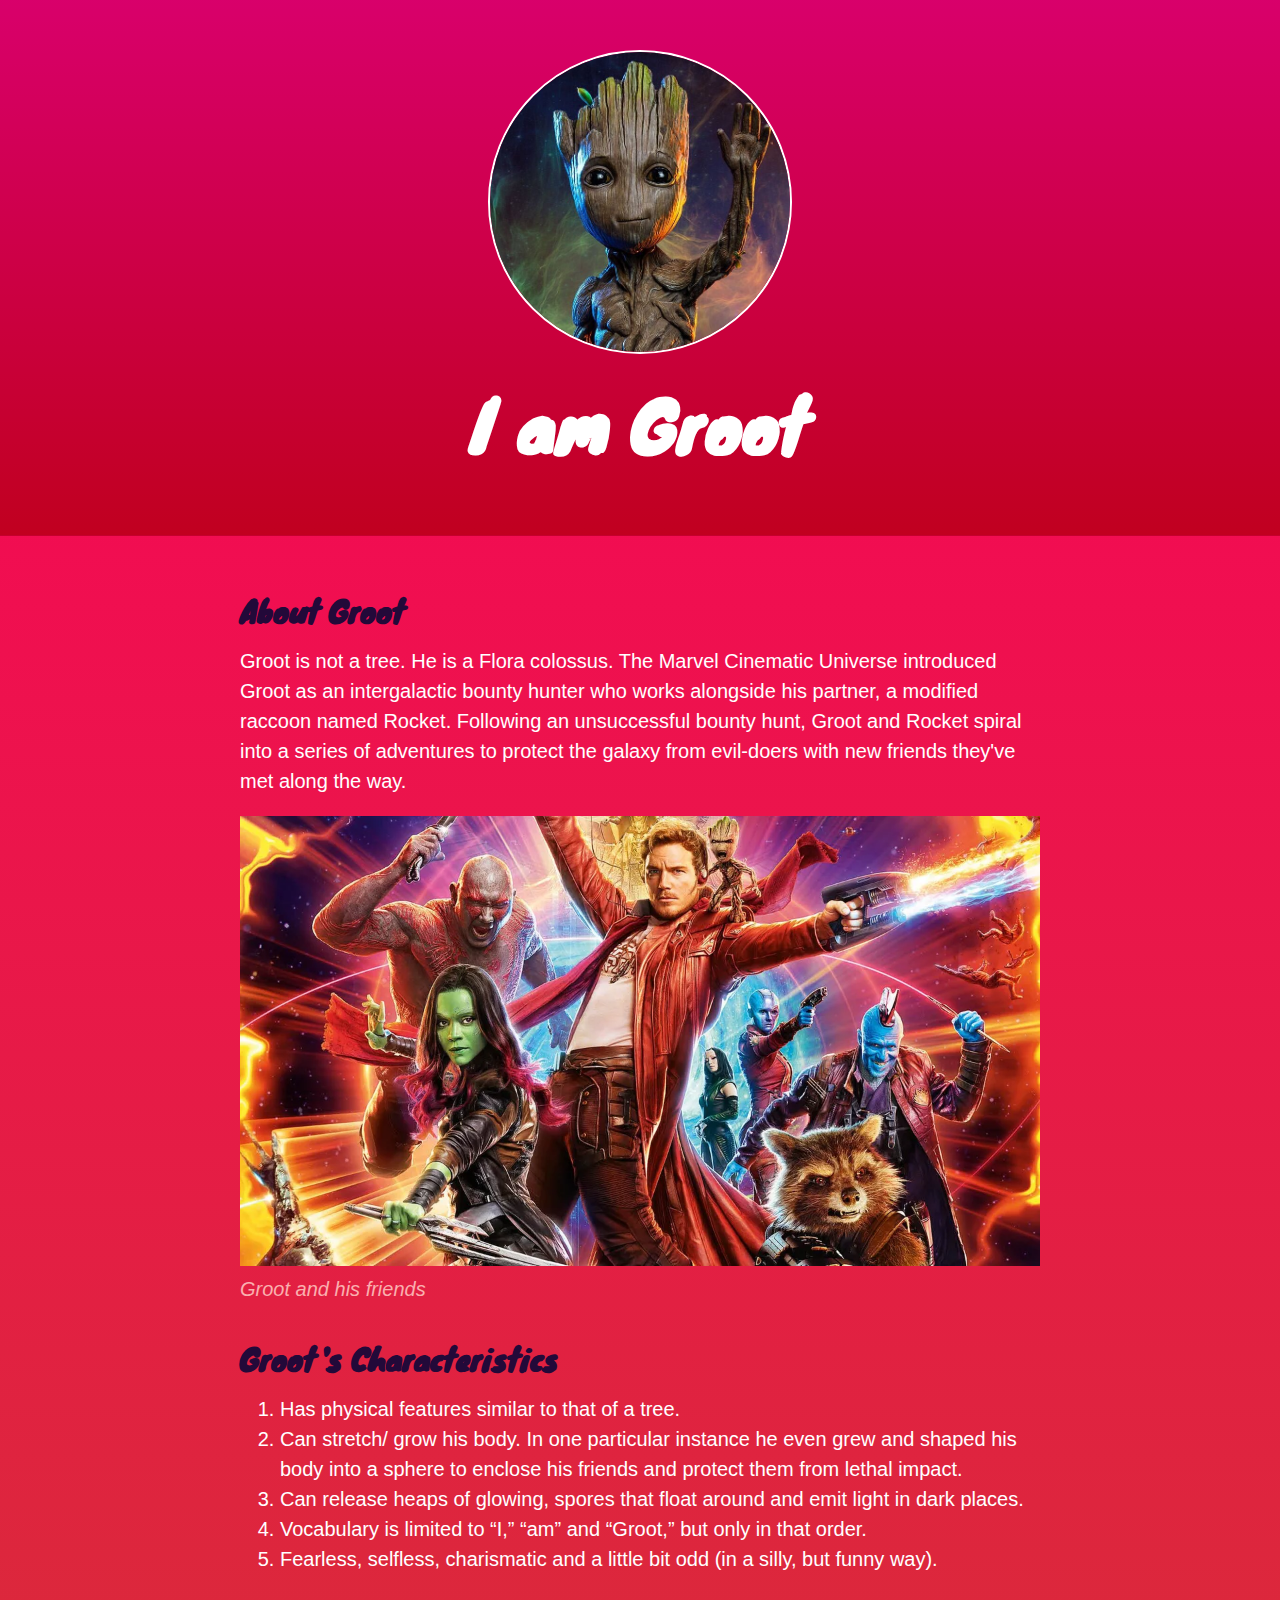
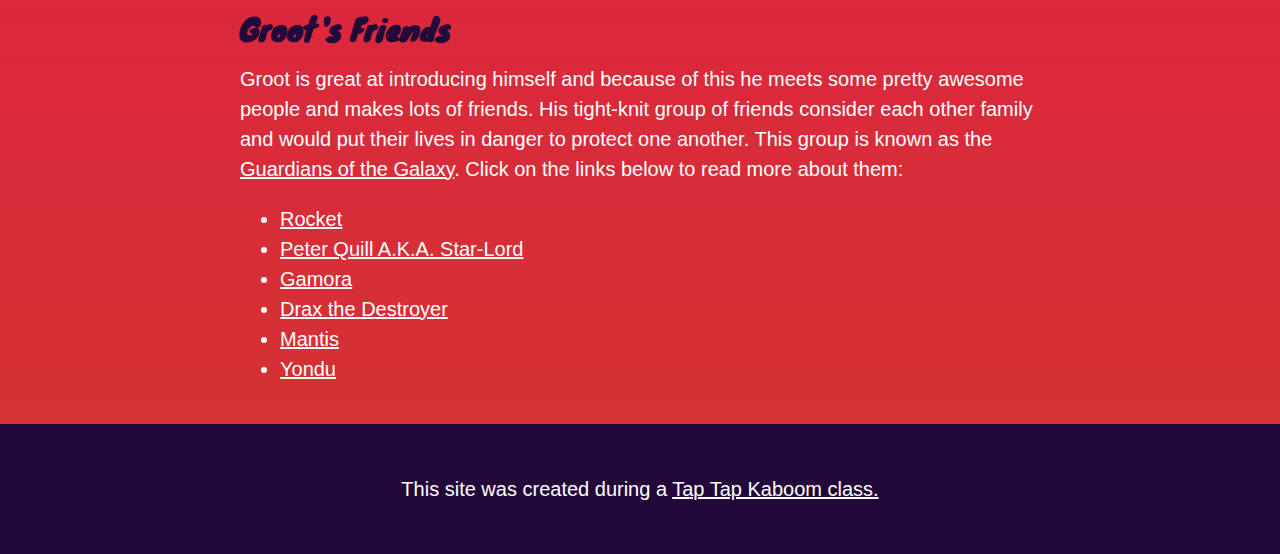
<file: index.html>
<!DOCTYPE html>
<html>
<head>
	<title>I am Groot</title>
	<link rel="icon" href="img/groot.png">
	<link rel="preconnect" href="https://fonts.gstatic.com">
	<link href="https://fonts.googleapis.com/css2?family=Knewave&display=swap" rel="stylesheet">
	<link rel="stylesheet" type="text/css" href="css/hero.css">
</head>
<body>
	<!-- header element -->
	<header>
		<img src="img/groot.jpeg">
		<h1>I am Groot</h1>
	</header>

	<!-- main element -->
	<main>
		<h2>About Groot</h2>
		<p>Groot is not a tree. He is a Flora colossus. The Marvel Cinematic Universe introduced Groot as an intergalactic bounty hunter who works alongside his partner, a modified raccoon named Rocket. Following an unsuccessful bounty hunt, Groot and Rocket spiral into a series of adventures to protect the galaxy from evil-doers with new friends they've met along the way.</p>

		<img src="img/guardians.jpeg">
		<p class="caption">Groot and his friends</p>
		
	<!-- Characteristics -->

		<h2>Groot's Characteristics</h2>
		<ol>
			<li>Has physical features similar to that of a tree.</li>
			<li>Can stretch/ grow his body. In one particular instance he even grew and shaped his body into a sphere to enclose his friends and protect them from lethal impact.</li>
			<li>Can release heaps of glowing, spores that float around and emit light in dark places.</li>
			<li>Vocabulary is limited to “I,” “am” and “Groot,” but only in that order.</li>
			<li>Fearless, selfless, charismatic and a little bit odd (in a silly, but funny way).</li>
		</ol>
		
	<!-- Friends -->

		<h2>Groot's Friends</h2>
		<p>Groot is great at introducing himself and because of this he meets some pretty awesome people and makes lots of friends. His tight-knit group of friends consider each other family and would put their lives in danger to protect one another. This group is known as the <a target="_blank" href="https://marvelcinematicuniverse.fandom.com/wiki/Guardians_of_the_Galaxy">Guardians of the Galaxy</a>. Click on the links below to read more about them: </p>
		<ul>
			<li><a target="_blank" href="https://marvelcinematicuniverse.fandom.com/wiki/Rocket_Raccoon">Rocket</a></li>
			<li><a target="_blank" href="https://marvelcinematicuniverse.fandom.com/wiki/Star-Lord">Peter Quill A.K.A. Star-Lord</a></li>
			<li><a target="_blank" href="https://marvelcinematicuniverse.fandom.com/wiki/Gamora">Gamora</a></li>
			<li><a target="_blank" href="https://marvelcinematicuniverse.fandom.com/wiki/Drax_the_Destroyer">Drax the Destroyer</a></li>
			<li><a target="_blank" href="https://marvelcinematicuniverse.fandom.com/wiki/Mantis">Mantis</a></li>
			<li><a target="_blank" href="https://marvelcinematicuniverse.fandom.com/wiki/Yondu_Udonta">Yondu</a></li>
		</ul>
	</main>

	<!-- Footer element -->
	<footer>
		<p>This site was created during a <a target="_blank" href="https://taptapkaboom.com"> Tap Tap Kaboom class.</p>
	</footer>

</body>
</html>
</file>
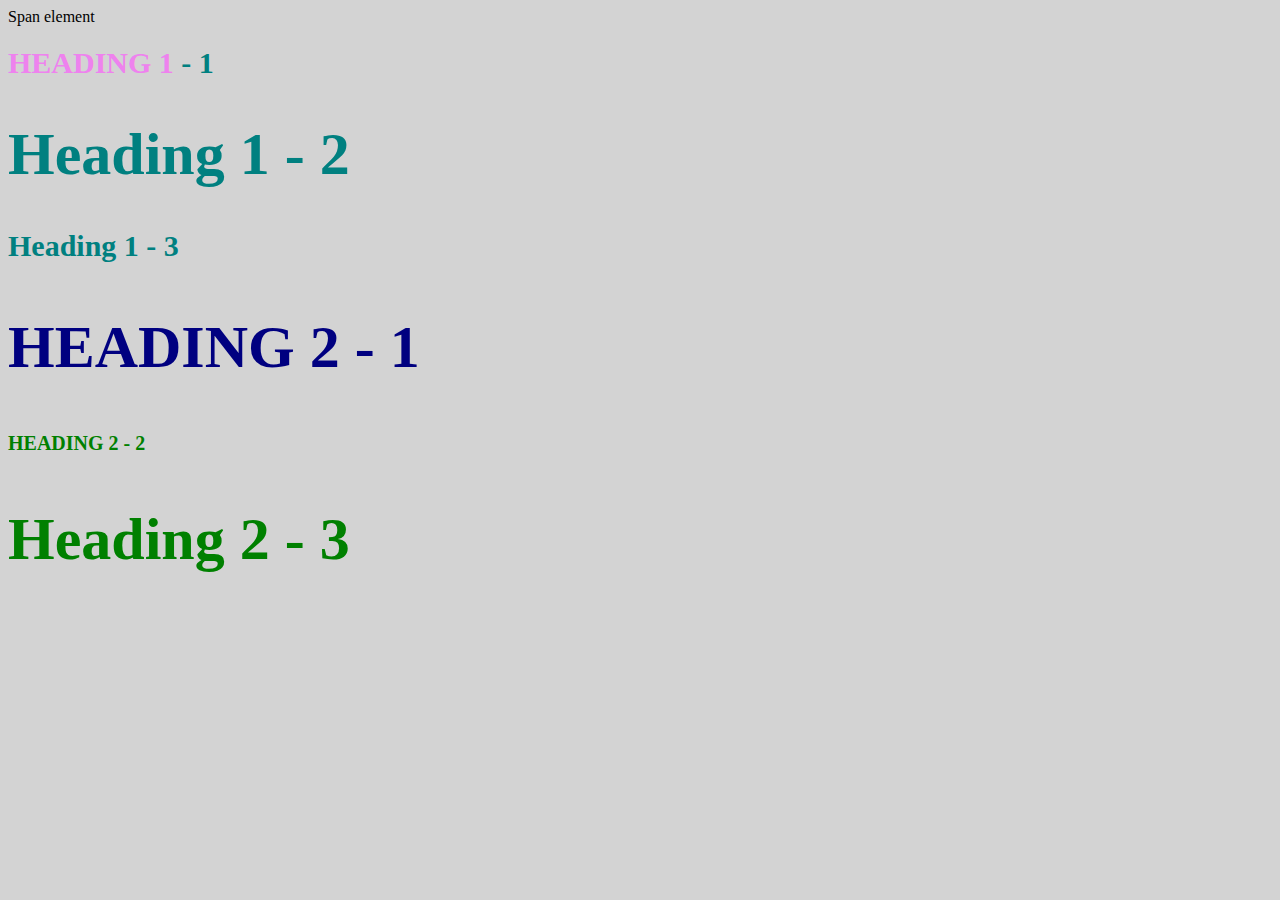
<file: style-test.html>
<!DOCTYPE html>
<html>
<head>
	<title>Style test</title>
	<link rel="stylesheet" type="text/css" href="css/test.css">
</head>
<body>
	<span>Span element</span>
	<h1 class="uppercase"><span>Heading 1</span> - 1</h1>
	<h1 class="big">Heading 1 - 2</h1>
	<h1>Heading 1 - 3</h1>
	<h2 class="big uppercase">Heading 2 - 1</h2>
	<h2 class="uppercase">Heading 2 - 2</h2>
	<h2 class="big">Heading 2 - 3</h2>

</body>
</html>
</file>
<file: css/hero.css>
body{
	margin: 0;
	font-family: 'Helvetica', 'Arial', sans-serif;
	font-size: 20px;
	line-height: 30px;
	background-size: auto, cover;
	background-image: linear-gradient(#FC005C, #d13531);
}

header{
	background: #eb01a5;
  	background-image: url("https://bit.ly/32Dv3IC"), linear-gradient(#eb01a5, #d13531);
	background-size: auto, cover;
	background-repeat: no-repeat;
	background-blend-mode: multiply;
	background-position: center;
	max-width: 100%;
	text-align: center;
	padding-top: 50px;
	padding-bottom: 50px;
}

h1, h2{
	font-family: 'Knewave', cursive;
}

header h1{
	color: white;
	font-size: 70px;
}

header img{
	border-radius: 170px;
	width: 300px;
	border: 2px solid white;
}

main{
	max-width: 800px;
	margin: 0 auto;
	padding: 20px;
	color: white;
}

main img{
	max-width: 100%;
}

h2{
	font-size: 30px;
	color: #230939;
	margin: 40px 0 10px;
}

a{
	color: white;
}
a:hover{
	color: white;
	background-color: #230939;
}

footer{
	background-color: #230939;
	text-align: center;
	color: white;
	padding: 50px;
}

footer p{
	margin: 0;
}

footer a{
	color: white;
}

footer a:hover{
	opacity: .5;
	background-color: transparent;
}

p.caption{
	color: #FAAFAF;
	font-style: italic;
	margin-top: 0;
}
</file>
<file: css/test.css>
body{
	background-color: lightgrey;
}
h1{
	font-size: 30px;
	color: teal;
}

h2{
	color: red;
	font-size: 20px;
}

h2{
	color: green;
}

.big{
	font-size: 60px;
}

.uppercase{
	text-transform: uppercase;
}

.big.uppercase{
	color: navy;
}

h1 span{
	color: violet;
}
</file>
